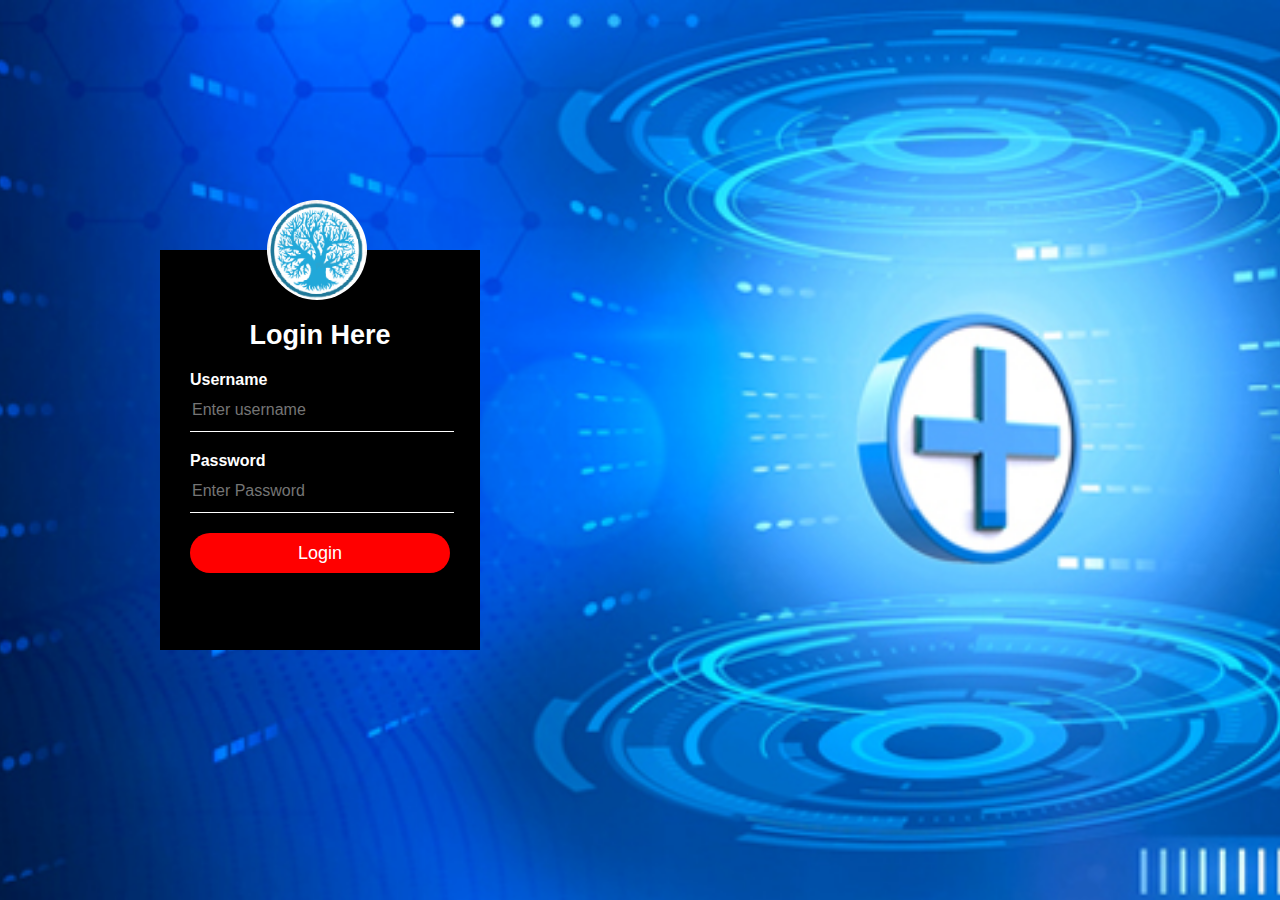
<file: index.html>
<!doctype html>
<!DOCTYPE html>
<html>
<head>
	<meta charset="utf-8">
	<meta http-equiv="X-UA-Compatible" content="IE=edge">
	<meta name="viewport" content="width=device-width, initial-scale=1">
	<title>Login Page</title>
	<link rel="stylesheet" type="text/css" href="css/styles.css">
</head>
<body>
	<div class="loginbox">
		<img src="logo1.png" class="logo">
		<h1>Login Here</h1>
		<form method="post" action="https://script.google.com/macros/s/AKfycbyJM0SiEu8MPdVi8MJlWop63w04_C50YuRBsG2H6hg/dev">
			<p>Username</p>
			<input type="text" name="" placeholder="Enter username" id="text1">
			<p>Password</p>
			<input type="password" name="" placeholder="Enter Password" id="text2">
			<input type="button" name="" value="Login" onclick="javascript:validate()">
		</form>
		<script type="text/javascript">
					function validate()
					{    
						if(   document.getElementById("text1").value == "healthcenter"
      							 && document.getElementById("text2").value == "1234" )
    						{
									alert( "Login Successful" );
        							location.href="https://script.google.com/macros/s/AKfycbyJM0SiEu8MPdVi8MJlWop63w04_C50YuRBsG2H6hg/dev?page=Index";
    						}
    					else
    						{
        										alert( "Login Failed" );
        										location.href="index.html";
    						}
					}
		</script>
	</div>
</body>
</html>
</file>
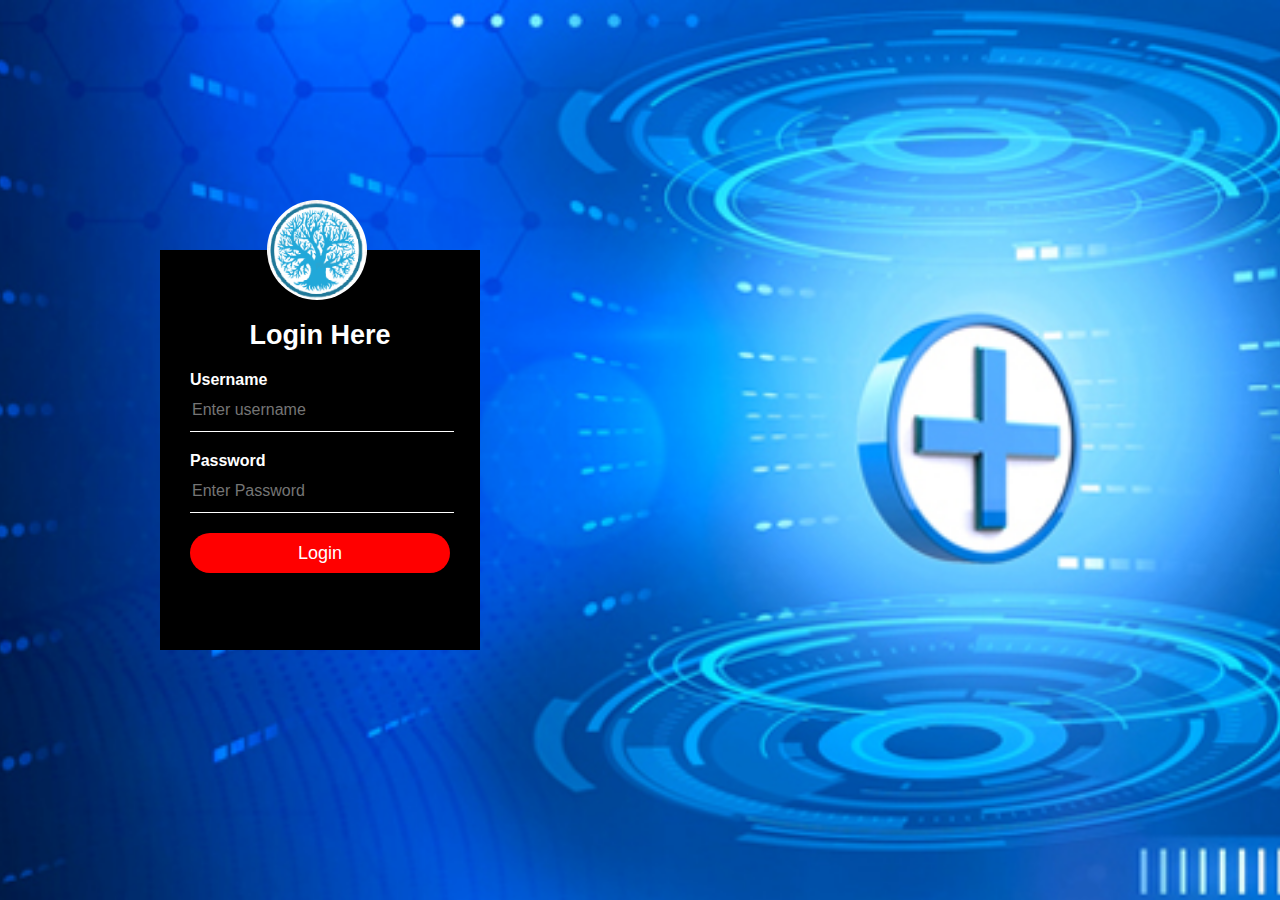
<file: project.html>
<!doctype html>
<!DOCTYPE html>
<html>
<head>
	<meta charset="utf-8">
	<meta http-equiv="X-UA-Compatible" content="IE=edge">
	<meta name="viewport" content="width=device-width, initial-scale=1">
	<title>Login Page</title>
	<link rel="stylesheet" type="text/css" href="css/styles.css">
</head>
<body>
	<div class="loginbox">
		<img src="logo1.png" class="logo">
		<h1>Login Here</h1>
		<form method="post" action="https://script.google.com/macros/s/AKfycbyJM0SiEu8MPdVi8MJlWop63w04_C50YuRBsG2H6hg/dev">
			<p>Username</p>
			<input type="text" name="" placeholder="Enter username" id="text1">
			<p>Password</p>
			<input type="password" name="" placeholder="Enter Password" id="text2">
			<input type="button" name="" value="Login" onclick="javascript:validate()">
		</form>
		<script type="text/javascript">
					function validate()
					{    
						if(   document.getElementById("text1").value == "healthcenter"
      							 && document.getElementById("text2").value == "1234" )
    						{
									alert( "Login Successful" );
        							location.href="https://script.google.com/macros/s/AKfycbyJM0SiEu8MPdVi8MJlWop63w04_C50YuRBsG2H6hg/dev?page=Index";
    						}
    					else
    						{
        										alert( "Login Failed" );
        										location.href="project.html";
    						}
					}
		</script>
	</div>
</body>
</html>
</file>
<file: css/styles.css>
body {
	margin: 0;
	padding: 0;
	background: url("../images/background.jpg") no-repeat center center fixed;
	background-size: cover;
	font-family: sans-serif;
}

.loginbox {
	width: 320px;
	height: 400px;
	background: #000;
	color: #fff;
	top: 50%;
	left: 25%;
	position:absolute;
	transform: translate(-50%, -50%);
	box-sizing: border-box;
	padding: 70px 30px;
}

.logo {
	width: 100px;
	height: 100px;
	border-radius: 50%;
	position: absolute;
	top:-50px;
	left: 106.5px;

}

h1	{
	margin: 0;
	padding: 0 0 20px;
	text-align: center;
	font-size: 27px;
}

.loginbox p  {
	margin:0;
	padding: 0;
	font-weight: bold;
}

.loginbox input  {
	width: 100%;
	margin-bottom: 20px;
}

.loginbox input[type='text'], input[type="password"]
{
	border:none;
	border-bottom: 1px solid #fff;
	background:transparent;
	outline: none;
	height: 40px;
	color: #fff;
	font-size: 16px;
}

.loginbox input[type="button"]
{
	border:none;
	outline: none;
	height: 40px;
	background: red;
	color: #fff;
	font-size: 18px;
	border-radius: 20px;
}
.loginbox input[type="button"]:hover
{
	cursor: pointer;
	background: #ffc107;
	color: #000;
}


@media (max-width: 700px){

	.loginbox 
	{
		padding-top: 100px;
		margin-left: 110px;
	}

	body 
	{
	background: url("../images/background3.jpg") no-repeat;
	background-size: cover;
	}
}

@media (max-width: 479px){

	.loginbox 
	{
		padding-top: 100px;
		margin-left: 90px;
		size: 10px;
	}

	body 
	{
	background: url("../images/backgroundmoto.jpg") no-repeat;
	background-size: cover;
	}
}

@media (max-width: 330px){

	.loginbox 
	{
		padding-top: 100px;
		margin-left: 80px;
		size: 10px;
	}

	body 
	{
	background: url("../images/backgroundi.jpg") no-repeat;
	background-size: cover;
	}
}
</file>
